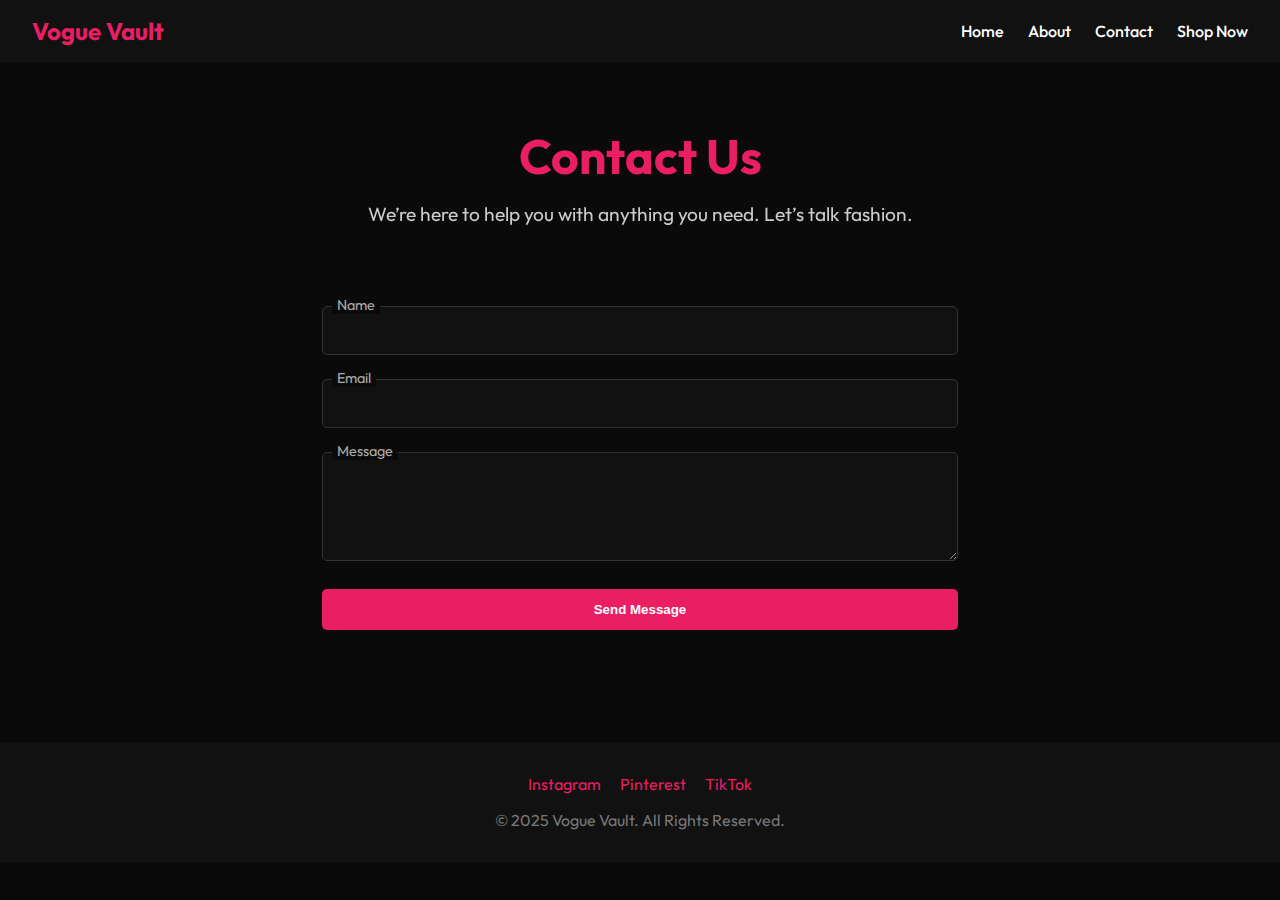
<file: contact.html>
<!DOCTYPE html>
<html lang="en">
<head>
  <meta charset="UTF-8" />
  <meta name="viewport" content="width=device-width, initial-scale=1.0"/>
  <title>Contact Us | Vogue Vault</title>
  <link href="https://fonts.googleapis.com/css2?family=Outfit:wght@400;600;700&display=swap" rel="stylesheet">
  <link href="https://unpkg.com/aos@2.3.1/dist/aos.css" rel="stylesheet">
  <style>
    * {
      margin: 0;
      padding: 0;
      box-sizing: border-box;
    }

    body {
      font-family: 'Outfit', sans-serif;
      background: #0a0a0a;
      color: white;
      overflow-x: hidden;
    }

    header {
      display: flex;
      justify-content: space-between;
      align-items: center;
      background: #111;
      padding: 1rem 2rem;
      position: sticky;
      top: 0;
      z-index: 999;
    }

    .logo {
      font-size: 1.5rem;
      font-weight: 700;
      color: #e91e63;
    }

    nav {
      display: flex;
      gap: 1.5rem;
    }

    nav a {
      color: white;
      text-decoration: none;
      font-weight: 500;
    }

    .menu-toggle {
      display: none;
      font-size: 1.5rem;
      color: white;
      cursor: pointer;
    }

    @media (max-width: 768px) {
      nav {
        display: none;
        flex-direction: column;
        background: #111;
        position: absolute;
        top: 60px;
        right: 0;
        width: 200px;
        padding: 1rem;
      }

      nav.active {
        display: flex;
      }

      .menu-toggle {
        display: block;
      }
    }

    .hero {
      padding: 4rem 2rem 2rem;
      text-align: center;
    }

    .hero h1 {
      font-size: 3rem;
      margin-bottom: 1rem;
      color: #e91e63;
    }

    .hero p {
      font-size: 1.2rem;
      color: #ccc;
    }

    .contact-section {
      padding: 3rem 2rem;
      max-width: 700px;
      margin: 0 auto;
    }

    .contact-form {
      display: flex;
      flex-direction: column;
      gap: 1.5rem;
    }

    .contact-form label {
      font-size: 0.9rem;
      color: #aaa;
      position: absolute;
      top: -10px;
      left: 10px;
      background: #0a0a0a;
      padding: 0 5px;
      transition: all 0.3s ease;
    }

    .form-group {
      position: relative;
    }

    .form-group input,
    .form-group textarea {
      width: 100%;
      padding: 1rem;
      background: #111;
      border: 1px solid #333;
      color: white;
      border-radius: 5px;
      outline: none;
    }

    .form-group input:focus,
    .form-group textarea:focus {
      border-color: #e91e63;
    }

    .contact-form button {
      background: #e91e63;
      border: none;
      color: white;
      padding: 0.8rem 1.5rem;
      font-weight: 600;
      border-radius: 5px;
      cursor: pointer;
      transition: background 0.3s ease;
    }

    .contact-form button:hover {
      background: #d81b60;
    }

    footer {
      background: #111;
      text-align: center;
      padding: 2rem 1rem;
      margin-top: 4rem;
    }

    footer a {
      color: #e91e63;
      margin: 0 0.5rem;
      text-decoration: none;
    }

    footer p {
      margin-top: 1rem;
      color: #777;
    }
  </style>
</head>
<body>

  <header>
    <div class="logo">Vogue Vault</div>
    <div class="menu-toggle" onclick="toggleMenu()">☰</div>
    <nav id="navbar">
      <a href="index.html">Home</a>
      <a href="about.html">About</a>
      <a href="contact.html">Contact</a>
      <a href="shop.html">Shop Now</a>
    </nav>
  </header>

  <section class="hero" data-aos="fade-up">
    <h1>Contact Us</h1>
    <p>We’re here to help you with anything you need. Let’s talk fashion.</p>
  </section>

  <section class="contact-section" data-aos="fade-up" data-aos-delay="200">
    <form class="contact-form">
      <div class="form-group">
        <input type="text" required>
        <label>Name</label>
      </div>
      <div class="form-group">
        <input type="email" required>
        <label>Email</label>
      </div>
      <div class="form-group">
        <textarea rows="5" required></textarea>
        <label>Message</label>
      </div>
      <button type="submit">Send Message</button>
    </form>
  </section>

  <footer>
    <div>
      <a href="#">Instagram</a>
      <a href="#">Pinterest</a>
      <a href="#">TikTok</a>
    </div>
    <p>&copy; 2025 Vogue Vault. All Rights Reserved.</p>
  </footer>

  <script src="https://unpkg.com/aos@2.3.1/dist/aos.js"></script>
  <script>
    AOS.init();

    function toggleMenu() {
      document.getElementById("navbar").classList.toggle("active");
    }
  </script>
</body>
</html>
</file>
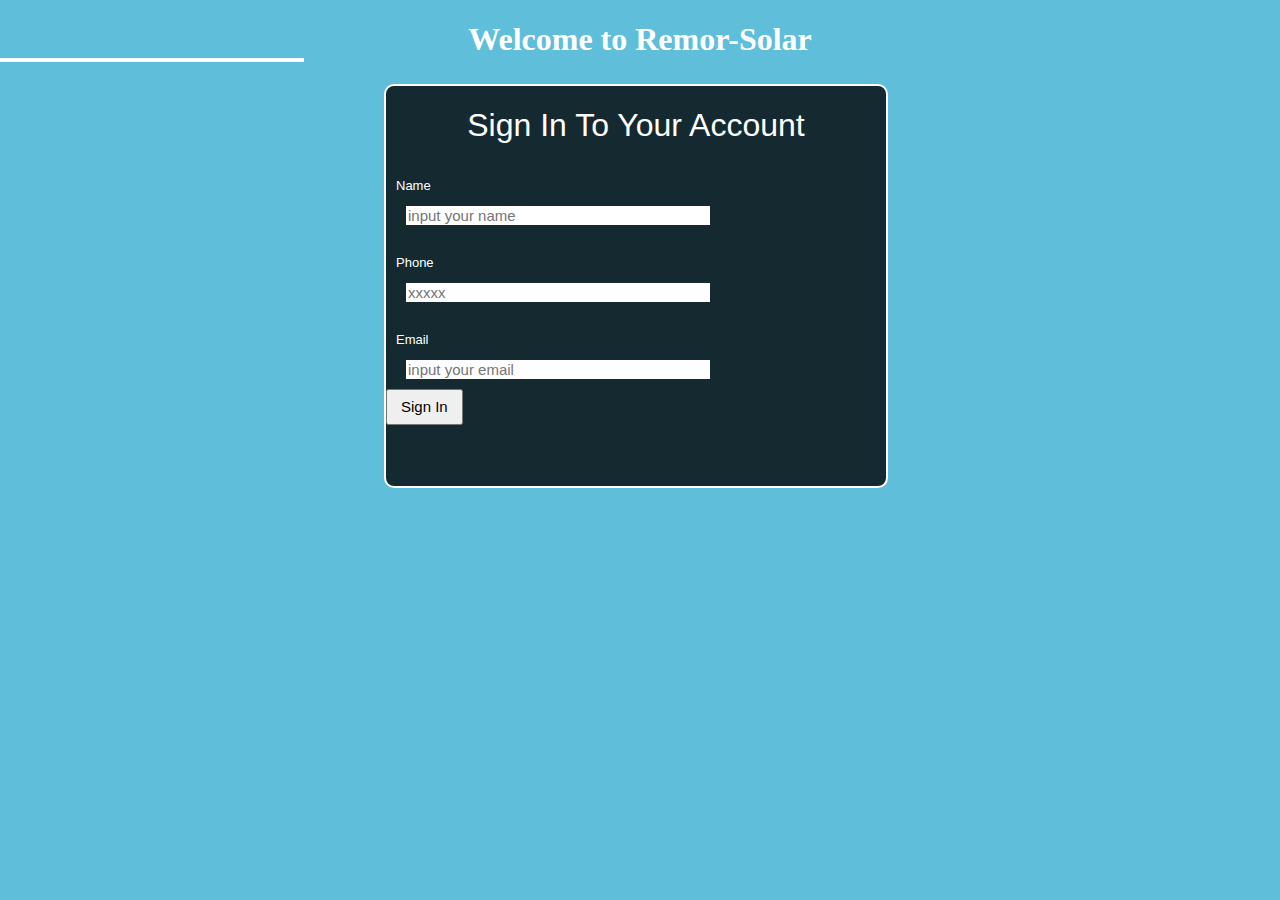
<file: log.in.html>
<!DOCTYPE html>
<html lang="en">
<head>
    <meta charset="UTF-8">
    <meta name="viewport" content="width=device-width, initial-scale=1.0">
    <title>Document</title>
</head>
<body>
    <style>
        body{
            background-color: rgba(45, 169, 207, 0.76);
            margin: 0;
            animation: fadeInUp 1s ease-out forwards;
        }

        @keyframes fadeInUp   {
            from { opacity: 0; transform: translateY(-30px); }
            to { opacity: 1; transform: translateY(0); }
        }
        body h1{
            color: white;
            text-align: center;
        }

        .parent{
            background-color: rgba(0, 0, 0, 0.781);
            backdrop-filter: blur (10px);
            margin-inline-start: 30%;
            border: 2px solid white;
            border-radius: 10px;
            box-shadow: rgba(0, 0, 0, 0.7);
            width: 500px;
            height: 400px;
        }
        .child{
            margin: 10px;
            /* display: flex; */
            display: grid;
        }
        .child input{
            width: 300px;
            color: black;
            /* margin: 10px; */
            margin-inline: 10px;
            font-weight: 400;
            font-size: 15px;
            font-family: 'Franklin Gothic Medium', 'Arial Narrow', Arial, sans-serif;
            border: none;
        }

        .child label{
            color: white;
            font-family: 'Franklin Gothic Medium', 'Arial Narrow', Arial, sans-serif;
            font-size: 13px;
            line-height: 40px;
            /* font-weight: 100; */
        }
        .parent h1{
            color: white;
            text-align: center;
            font-family: 'Gill Sans', 'Gill Sans MT', Calibri, 'Trebuchet MS', sans-serif;
            font-weight: 400;
            font-size: auto;
            animation: fadeInDown 2s ease-out forwards;
        }

        .span{
            border: 2px solid white;
            width: 300px;
        }

        @keyframes fadeInDown {
      from { opacity: 0; transform: translateY(-30px); }
      to { opacity: 1; transform: translateY(0); }
    }

    button a{
        cursor: pointer;
        padding: 7px;text-decoration: none;
        color: black;
        font-size: 15px;
        line-height: 30px;
        font-family: 'Gill Sans', 'Gill Sans MT', Calibri, 'Trebuchet MS', sans-serif;
        /* text-align: center; */
    }

    /* @keyframes fadeInUp {
      from { opacity: 0; transform: translateY(30px); }
      to { opacity: 1; transform: translateY(0); }
    } */
    </style>

    <h1>
            Welcome to Remor-Solar 

            <span>
                <div class="span">

                </div>
            </span>
    </h1>

    <div class="parent">

        <h1>
            Sign In To Your Account
        </h1>
        <div class="child">
            <label for="name of person">Name</label><input type="text" placeholder="input your name">
            <br>
           <label for="tel">Phone</label> <input type="tel" placeholder="xxxxx">
            <br>
            <label for="email-address">Email</label><input type="email" placeholder="input your email">
            <!-- <input type="t" placeholder="input your name"> -->
        </div>

        <button><a href="#">Sign In</a></button>
    </div>
</body>
</html>
</file>
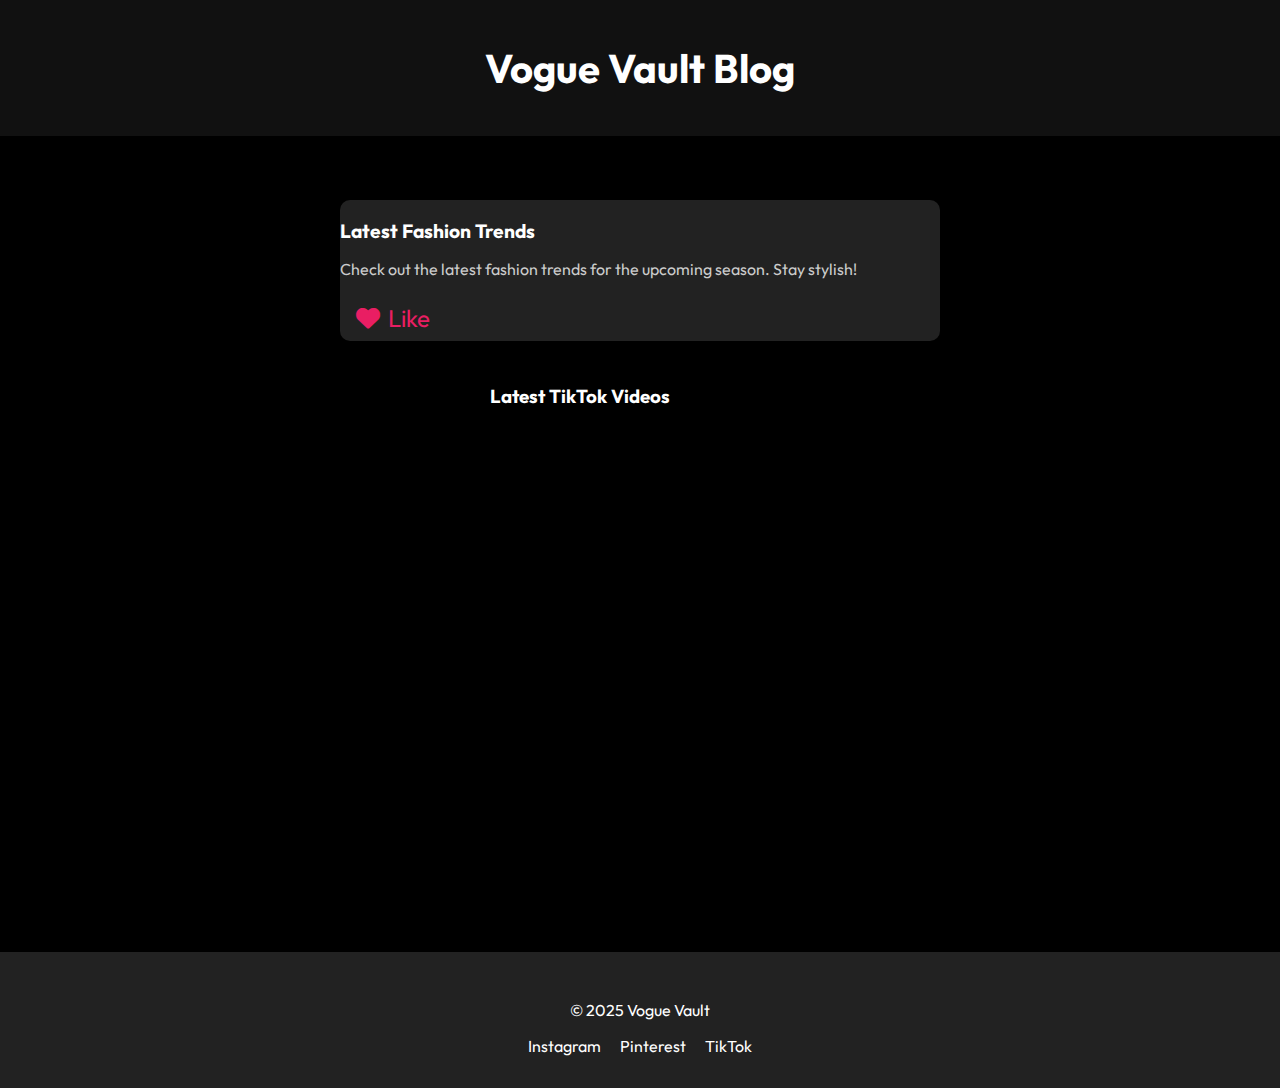
<file: tiktok.html>
<!DOCTYPE html>
<html lang="en">
<head>
  <meta charset="UTF-8">
  <meta name="viewport" content="width=device-width, initial-scale=1.0">
  <title>Vogue Vault - Fashion Blog</title>
  <link href="https://fonts.googleapis.com/css2?family=Outfit:wght@400;600;700&display=swap" rel="stylesheet">
  <link href="https://cdnjs.cloudflare.com/ajax/libs/font-awesome/6.0.0-beta3/css/all.min.css" rel="stylesheet">
  <style>
    body {
      font-family: 'Outfit', sans-serif;
      margin: 0;
      padding: 0;
      background-color: #000;
      color: white;
      overflow-x: hidden;
    }

    header {
      padding: 1rem 2rem;
      background: #111;
      text-align: center;
      position: sticky;
      top: 0;
      z-index: 1000;
    }

    header h1 {
      font-size: 2.5rem;
      font-weight: 700;
    }

    .feed-container {
      display: flex;
      flex-direction: column;
      align-items: center;
      padding: 1rem;
      margin-top: 3rem;
    }

    .post-card {
      background: #222;
      width: 90%;
      max-width: 600px;
      border-radius: 10px;
      box-shadow: 0 6px 12px rgba(0, 0, 0, 0.5);
      margin-bottom: 1.5rem;
      overflow: hidden;
      transition: transform 0.3s ease;
      cursor: pointer;
    }

    .post-card:hover {
      transform: scale(1.05);
    }

    .post-card .content {
      padding: 1rem;
    }

    .post-card h3 {
      font-size: 1.2rem;
      margin-bottom: 0.5rem;
    }

    .post-card p {
      font-size: 1rem;
      color: #ccc;
      margin-bottom: 1rem;
    }

    .like-btn {
      background: transparent;
      color: #e91e63;
      padding: 0.5rem 1rem;
      border: none;
      font-size: 1.5rem;
      cursor: pointer;
      transition: transform 0.2s ease, color 0.3s ease;
      display: flex;
      align-items: center;
    }

    .like-btn:hover {
      color: #d81b60;
      transform: scale(1.1);
    }

    .like-btn.liked {
      color: #388e3c;
    }

    .like-btn i {
      margin-right: 0.5rem;
    }

    footer {
      padding: 2rem;
      background: #222;
      color: white;
      text-align: center;
    }

    footer a {
      color: white;
      text-decoration: none;
      margin: 0 0.5rem;
    }

    .tiktok-embed {
      width: 100%;
      max-width: 500px;
      margin-bottom: 1rem;
      border-radius: 10px;
    }

    @media (max-width: 768px) {
      header h1 {
        font-size: 2rem;
      }
    }
  </style>
</head>
<body>

  <header>
    <h1>Vogue Vault Blog</h1>
  </header>

  <div class="feed-container" id="feed-container">
    <!-- Simulated Posts and TikTok Videos -->
    <div class="post-card">
      <h3>Latest Fashion Trends</h3>
      <p>Check out the latest fashion trends for the upcoming season. Stay stylish!</p>
      <div class="like-btn" onclick="toggleLike(1)">
        <i class="fas fa-heart"></i> Like
      </div>
    </div>

    <!-- Embedding TikTok Videos -->
    <div class="tiktok-feed">
      <h3>Latest TikTok Videos</h3>
      <div class="tiktok-embed">
        <iframe src="https://www.tiktok.com/embed/v2/7095684257060493058" frameborder="0" allowfullscreen></iframe>
      </div>
      <div class="tiktok-embed">
        <iframe src="https://www.tiktok.com/embed/v2/7095791122355101441" frameborder="0" allowfullscreen></iframe>
      </div>
      <div class="tiktok-embed">
        <iframe src="https://www.tiktok.com/embed/v2/7095704575577803778" frameborder="0" allowfullscreen></iframe>
      </div>
    </div>
  </div>

  <footer>
    <p>&copy; 2025 Vogue Vault</p>
    <div class="socials">
      <a href="#">Instagram</a>
      <a href="#">Pinterest</a>
      <a href="#">TikTok</a>
    </div>
  </footer>

  <script>
    // Function to toggle like on a post
    function toggleLike(postId) {
      const postCard = document.querySelector(`.post-card:nth-child(${postId}) .like-btn`);
      postCard.classList.toggle('liked');
      const isLiked = postCard.classList.contains('liked');
      postCard.innerHTML = `<i class="fas fa-heart"></i> ${isLiked ? 'Liked' : 'Like'}`;
    }
  </script>

</body>
</html>
</file>
